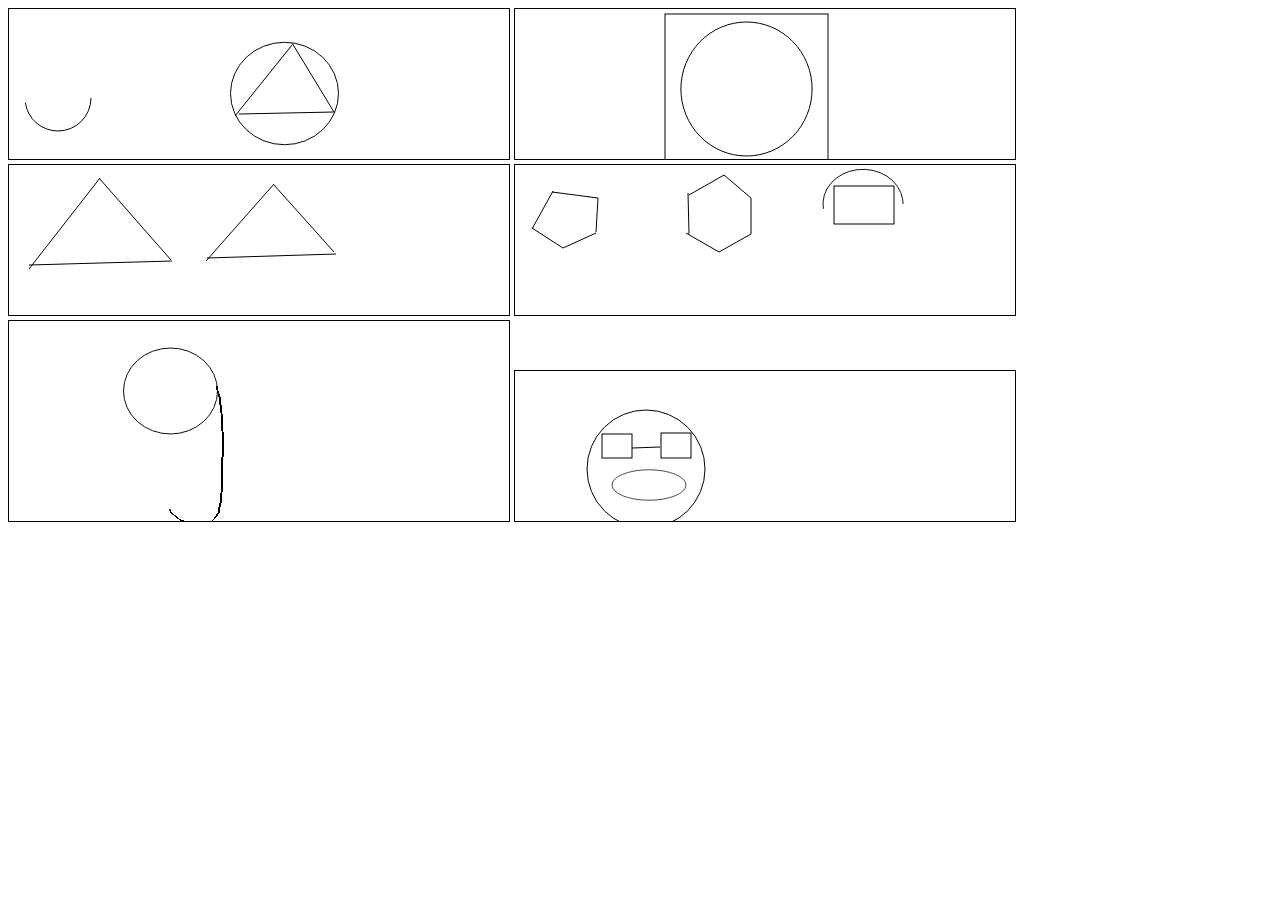
<file: lab10/index.html>
<!DOCTYPE html>
<html lang="en">
  <head>
    <meta charset="UTF-8" />
    <meta http-equiv="X-UA-Compatible" content="IE=edge" />
    <meta name="viewport" content="width=device-width, initial-scale=1.0" />
    <title>Document</title>
  </head>
  <style>
    canvas {
      border: 1px solid black;
    }
  </style>
  <body>
    <canvas width="500px" id="canvas"></canvas>
    <canvas width="500px" id="canvas1"></canvas>
    <br />
    <canvas width="500px" id="canvas2"></canvas>
    <canvas width="500px" id="canvas3"></canvas>
    <canvas width="500px" height="200px" id="canvas4"></canvas>
    <canvas width="500px" id="logo"></canvas>

    <script src="app.js"></script>
  </body>
</html>
</file>
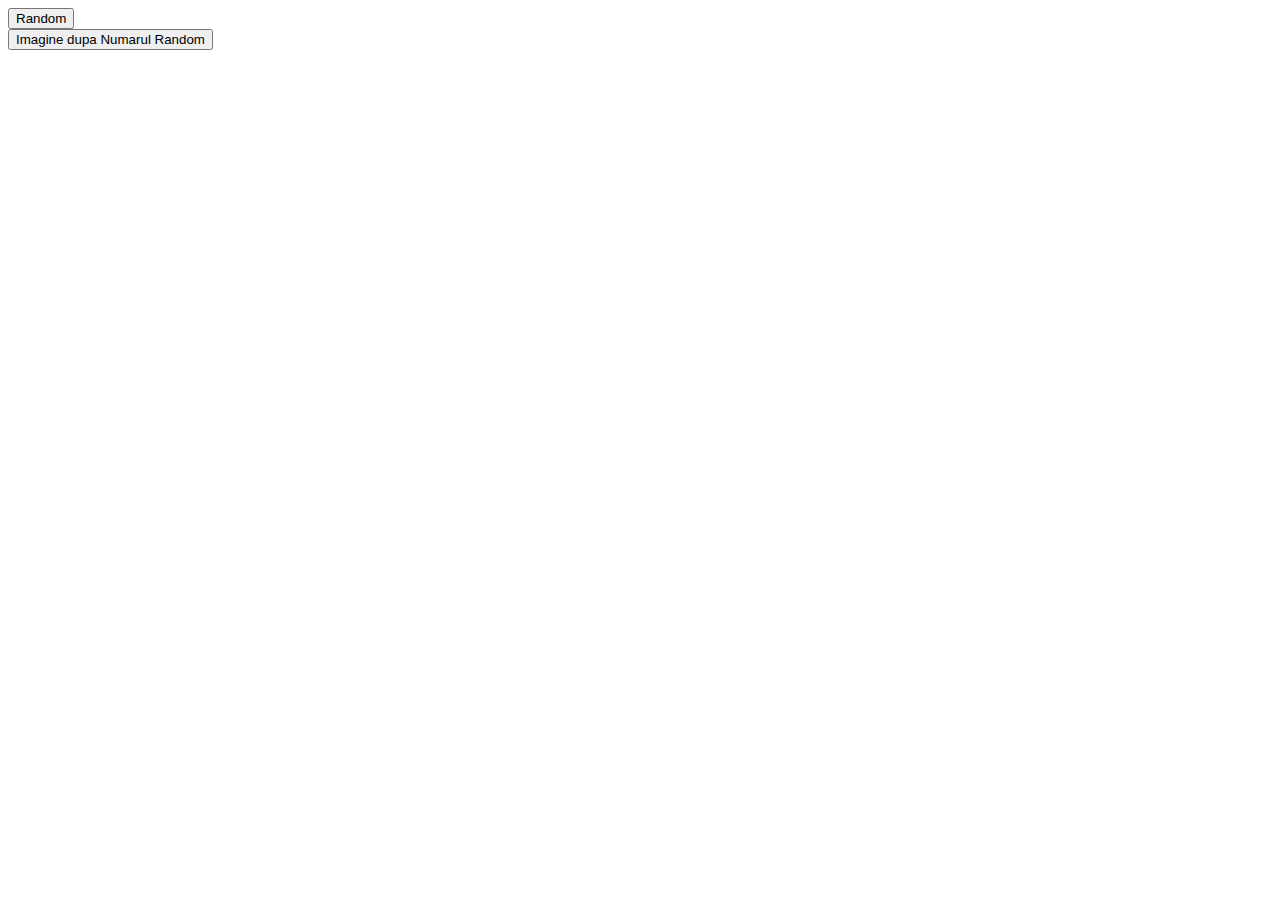
<file: lab6/index.html>
<!DOCTYPE html>
<html lang="en">
  <head>
    <meta charset="UTF-8" />
    <meta http-equiv="X-UA-Compatible" content="IE=edge" />
    <meta name="viewport" content="width=device-width, initial-scale=1.0" />
    <title>Document</title>
  </head>
  <body>
    <div id="app"></div>
    <button id="rand">Random</button>
    <div id="ans"></div>
    <button id="newImg">Imagine dupa Numarul Random</button>
    <div id="imgById"></div>
    <div id="list"></div>
    <script src="./index.js"></script>
  </body>
</html>
</file>
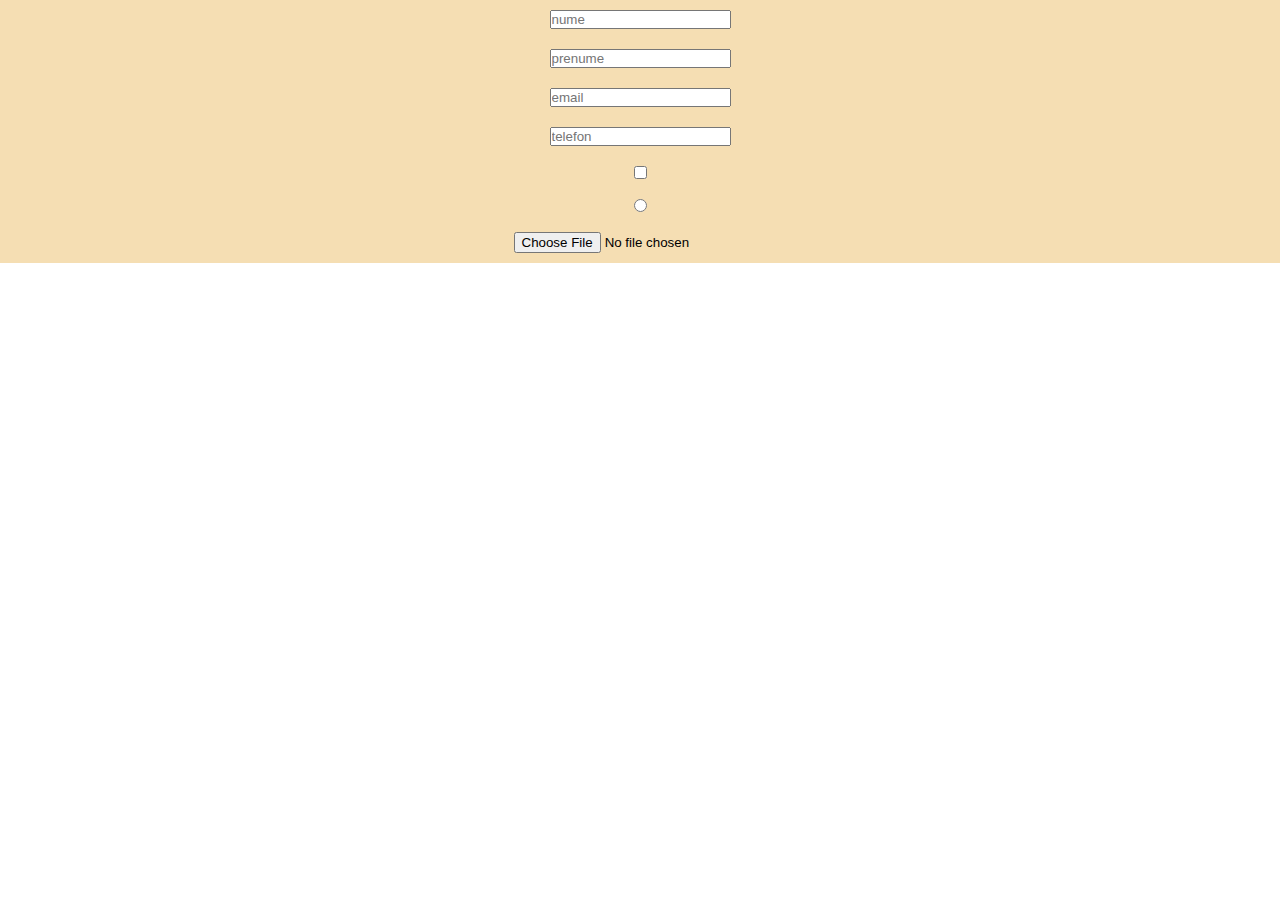
<file: lab8/index.html>
<!DOCTYPE html>
<html lang="en">
<head>
    <meta charset="UTF-8">
    <meta http-equiv="X-UA-Compatible" content="IE=edge">
    <meta name="viewport" content="width=device-width, initial-scale=1.0">
    <title>Document</title>
    <style>
        * {
            box-sizing: border-box;
            margin: 0;
            padding: 0;
        }
        body {
            background-color: #fff;
            height: 100vh;
        }
        form {
            background-color: wheat;
            display: flex;
            justify-content: center;
            align-items: center;
            flex-direction: column;
        }
        form >input {
            margin: 10px;
        }
    </style>
</head>
<body>
    <form action="">
        <input type="text" name="" onselect="input_select()" placeholder="nume"  id="nume">
        <input type="text" name="" onselect="input_select()" placeholder="prenume" id="prenume">
        <input type="text" name="" placeholder="email" onkeypress="em(event)" id="email">
        <input type="text" name="" placeholder="telefon" onchange="phone(event)" id="telefon">
        <input type="checkbox" onclick="f()" name="" id="">
        <input type="radio" onclick="f()" name="radio" id="radio">
        <input type="file" onsubmit="alert('ati adaugat file')" name="" id="">
    </form>
    <script src="./index.js"></script>
</body>
</html>
</file>
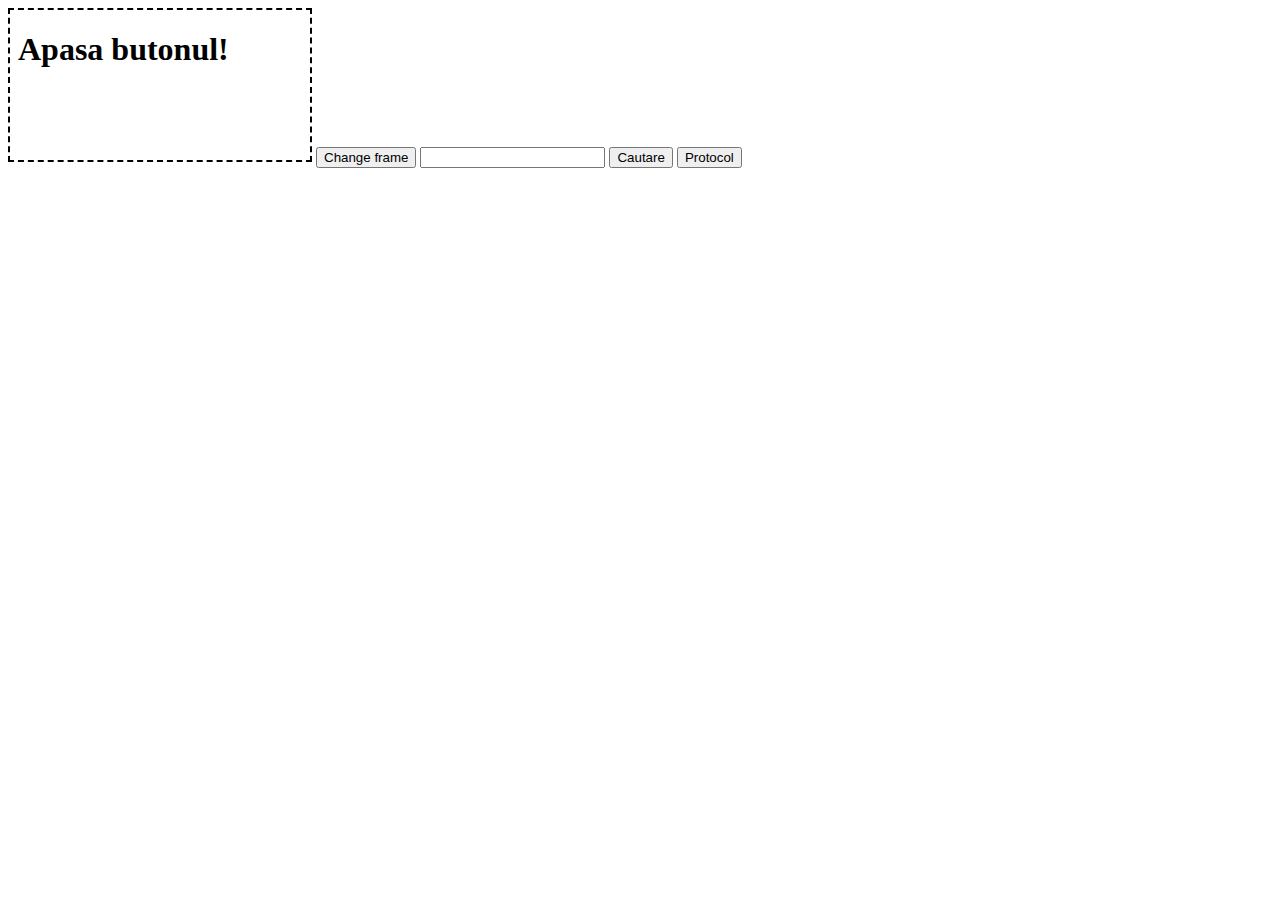
<file: lab9/index.html>
<!DOCTYPE html>
<html lang="en">
  <head>
    <meta charset="UTF-8" />
    <meta http-equiv="X-UA-Compatible" content="IE=edge" />
    <meta name="viewport" content="width=device-width, initial-scale=1.0" />
    <title>Document</title>
  </head>
  <body>
    <iframe src="./page1.html" id="frame" frameborder="0"></iframe>
    <button id="changeFrame">Change frame</button>
    <input
      autocomplete="off"
      type="text"
      name="form[]"
      data-error="Ошибка"
      placeholder=""
      class="input"
    />
    <button id="history" type="submit">Cautare</button>
    <button id="protocol" type="submit">Protocol</button>
  </body>
</html>

<script src="app.js"></script>

<style>
  #frame {
    border: 2px dashed black;
  }
</style>
</file>
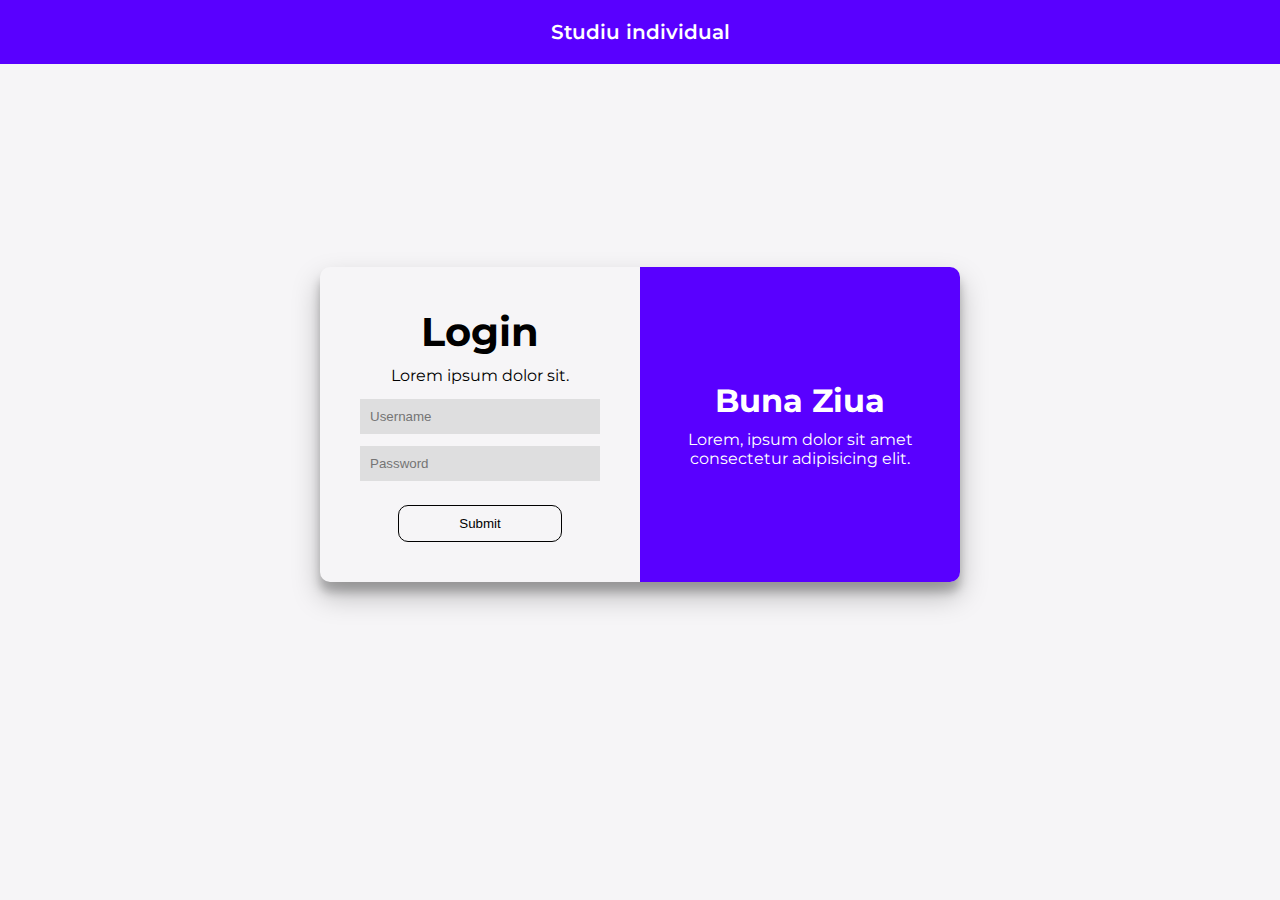
<file: studiu individual/index.html>
<!DOCTYPE html>
<html lang="en">
  <head>
    <meta charset="UTF-8" />
    <meta http-equiv="X-UA-Compatible" content="IE=edge" />
    <meta name="viewport" content="width=device-width, initial-scale=1.0" />
    <link rel="stylesheet" href="./sass/index.css" />
    <title>Login</title>
  </head>
  <body>
    <div class="header">
      <div class="header__name">Studiu individual</div>
    </div>
    <div class="container">
      <div class="hero">
        <form action="" id="form" class="login">
          <h1 class="login__title">Login</h1>
          <p class="login__descr">Lorem ipsum dolor sit.</p>
          <input
            type="text"
            id="loginInputName"
            placeholder="Username"
            class="login__input"
          />
          <input
            type="text"
            id="loginInputPass"
            placeholder="Password"
            class="login__input"
          />
          <input type="submit" class="login__submit" id="loginInputSubmit" />
        </form>
        <div class="hero-container">
          <h1 class="hero__title">Buna Ziua</h1>
          <p class="hero__descr">
            Lorem, ipsum dolor sit amet consectetur adipisicing elit.
          </p>
        </div>
      </div>
    </div>
  </body>
  <script type="module" src="./js/app.js"></script>
</html>
</file>
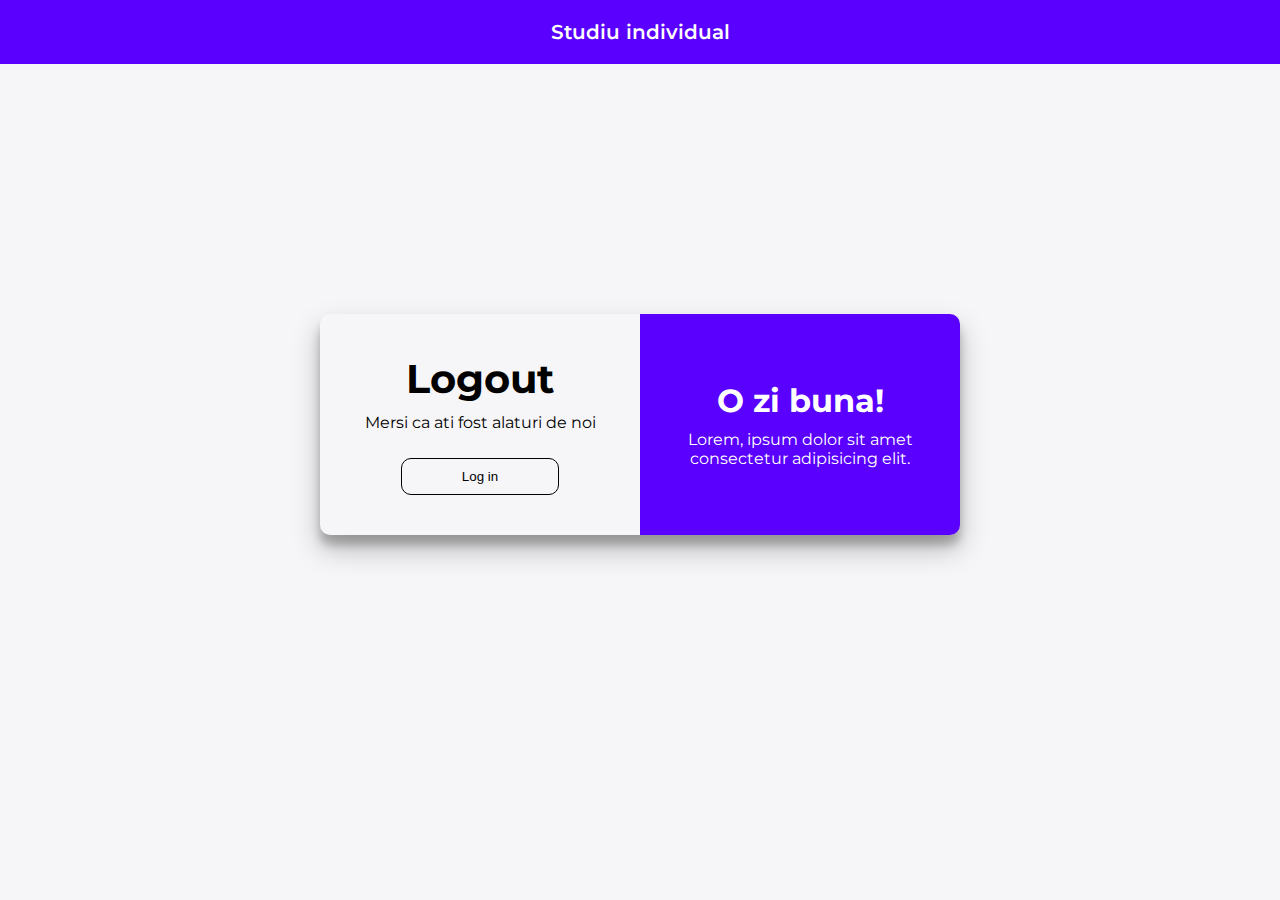
<file: studiu individual/html/logout.html>
<!DOCTYPE html>
<html lang="en">
  <head>
    <meta charset="UTF-8" />
    <meta http-equiv="X-UA-Compatible" content="IE=edge" />
    <meta name="viewport" content="width=device-width, initial-scale=1.0" />
    <link rel="stylesheet" href="../sass/index.css" />
    <title>Login</title>
  </head>
  <body>
    <div class="header">
      <div class="header__name">Studiu individual</div>
    </div>
    <div class="container">
      <div class="hero">
        <div id="form" class="login">
          <h1 class="login__title">Logout</h1>
          <p class="login__descr">Mersi ca ati fost alaturi de noi</p>
          <button
            onclick="window.location.href='../index.html'"
            type="submit"
            class="login__submit"
          >
            Log in
          </button>
        </div>

        <div class="hero-container">
          <h1 class="hero__title">O zi buna!</h1>
          <p class="hero__descr">
            Lorem, ipsum dolor sit amet consectetur adipisicing elit.
          </p>
        </div>
      </div>
    </div>
  </body>
</html>
</file>
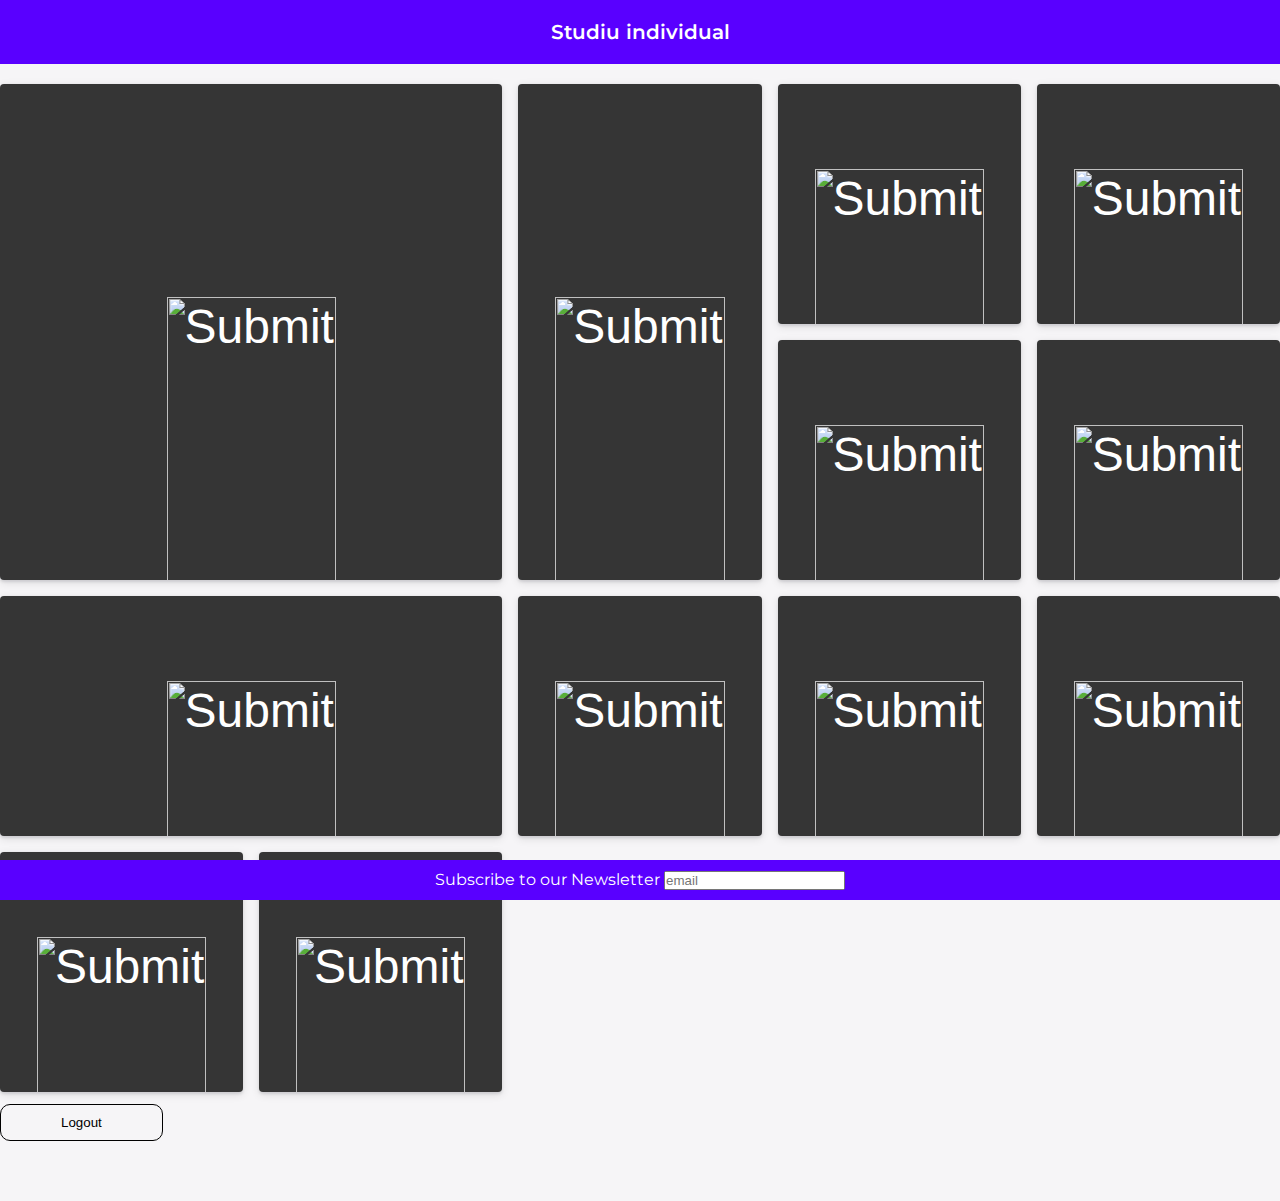
<file: studiu individual/html/main.html>
<!DOCTYPE html>
<html lang="en">
  <head>
    <meta charset="UTF-8" />
    <meta http-equiv="X-UA-Compatible" content="IE=edge" />
    <meta name="viewport" content="width=device-width, initial-scale=1.0" />
    <link rel="stylesheet" href="../sass/index.css" />
    <title>Login</title>
  </head>
  <body>
    <div class="header">
      <div class="header__name">Studiu individual</div>
    </div>
    <div class="image-mosaic">
      <input
      type="image" 
        class="card card-tall card-wide"
        src="https://picsum.photos/id/564/1200/800"
      ></input>
      <input
      type="image"

        class="card card-tall"
        src="https://picsum.photos/id/566/800/530"
      ></input>
      <input
      type="image"
        class="card"
        src="https://picsum.photos/id/575/800/530"
      ></input>
      <input
      type="image"
        class="card"
        src="https://picsum.photos/id/626/800/530"
      ></input>
      <input
      type="image"
        class="card"
        src="https://picsum.photos/id/667/800/530"
      ></input>
      <input
      type="image"
        class="card"
        src="https://picsum.photos/id/678/800/530"
      ></input>
      <input
      type="image"
        class="card card-wide"
        src="https://picsum.photos/id/695/800/530"
      ></input>
      <input
      type="image"
        class="card"
        src="https://picsum.photos/id/683/800/530"
      ></input>
      <input
      type="image"
        class="card"
        src="https://picsum.photos/id/693/800/530"
      ></input>
      <input
      type="image"
        class="card"
        src="https://picsum.photos/id/715/800/530"
      ></input>
      <input
      type="image"
        class="card"
        src="https://picsum.photos/id/610/800/530"
      ></input>
      <input
      type="image"
        class="card"
        src="https://picsum.photos/id/599/800/530"
      ></input>
    </div>
    <button class="login__submit" onclick="window.location.href='./logout.html'">Logout</button>

    <footer>
        <form class="footer-form" id="newsletterForm" action="">
            <label class="footer-form__laber" for="newsletter">Subscribe to our Newsletter</label>
            <input placeholder="email" class="footer-form__input" type="text" id="newsletter">
        </form>
    </footer>
  </body>
  <script type="module" src="../js/main.js"></script>
</html>
</file>
<file: studiu individual/sass/index.css>
@import url("https://fonts.googleapis.com/css?family=Montserrat:400,800");
*,
*::before,
*::after {
  -webkit-box-sizing: border-box;
          box-sizing: border-box;
  margin: 0;
  padding: 0;
}

body {
  background: #f6f5f7;
  font-family: "Montserrat", sans-serif;
  margin-bottom: 60px;
}

.header {
  width: 100%;
  background-color: #5900ff;
  padding: 12px;
  color: white;
}

.header__name {
  text-align: center;
  line-height: 40px;
  font-size: 20px;
  font-weight: 600;
}

.container {
  display: -webkit-box;
  display: -ms-flexbox;
  display: flex;
  height: 80vh;
  -webkit-box-pack: center;
      -ms-flex-pack: center;
          justify-content: center;
  -webkit-box-align: center;
      -ms-flex-align: center;
          align-items: center;
}

.login {
  width: 320px;
  padding: 40px;
  border-radius: 10px 0px 0px 10px;
  text-align: center;
  display: -webkit-box;
  display: -ms-flexbox;
  display: flex;
  -webkit-box-orient: vertical;
  -webkit-box-direction: normal;
      -ms-flex-direction: column;
          flex-direction: column;
}

.login__title {
  font-size: 40px;
  margin-bottom: 10px;
}

.login__descr {
  margin-bottom: 14px;
}

.login__input {
  margin: 0 auto;
  margin-bottom: 12px;
  width: 100%;
  background-color: rgba(0, 0, 0, 0.096);
  padding: 10px;
  border: 0;
}

.login__submit {
  background-color: transparent;
  border: 1px solid black;
  padding: 10px 60px;
  border-radius: 10px;
  width: -webkit-max-content;
  width: -moz-max-content;
  width: max-content;
  margin: 0 auto;
  margin-top: 12px;
}

.hero-container {
  background-color: #5900ff;
  color: white;
  text-align: center;
  padding: 20px;
  border-radius: 0px 10px 10px 0px;
  width: 320px;
  -webkit-box-align: center;
      -ms-flex-align: center;
          align-items: center;
  display: -webkit-box;
  display: -ms-flexbox;
  display: flex;
  -webkit-box-orient: vertical;
  -webkit-box-direction: normal;
      -ms-flex-direction: column;
          flex-direction: column;
  -webkit-box-pack: center;
      -ms-flex-pack: center;
          justify-content: center;
}

.hero {
  border-radius: 10px;
  display: -webkit-box;
  display: -ms-flexbox;
  display: flex;
  -ms-flex-wrap: wrap;
      flex-wrap: wrap;
  -webkit-box-pack: center;
      -ms-flex-pack: center;
          justify-content: center;
  -webkit-box-shadow: 0 14px 28px rgba(0, 0, 0, 0.25), 0 10px 10px rgba(0, 0, 0, 0.22);
          box-shadow: 0 14px 28px rgba(0, 0, 0, 0.25), 0 10px 10px rgba(0, 0, 0, 0.22);
}

.hero__title {
  margin-bottom: 10px;
}

.image-mosaic {
  display: -ms-grid;
  display: grid;
  margin-top: 20px;
  gap: 1rem;
  -ms-grid-columns: (minmax(240px, 1fr))[auto-fit];
      grid-template-columns: repeat(auto-fit, minmax(240px, 1fr));
  grid-auto-rows: 240px;
}

.card {
  display: -webkit-box;
  display: -ms-flexbox;
  display: flex;
  -webkit-box-orient: vertical;
  -webkit-box-direction: normal;
      -ms-flex-direction: column;
          flex-direction: column;
  -webkit-box-pack: center;
      -ms-flex-pack: center;
          justify-content: center;
  -webkit-box-align: center;
      -ms-flex-align: center;
          align-items: center;
  background: #353535;
  font-size: 3rem;
  color: #fff;
  -webkit-box-shadow: rgba(3, 8, 20, 0.1) 0px 0.15rem 0.5rem, rgba(2, 8, 20, 0.1) 0px 0.075rem 0.175rem;
          box-shadow: rgba(3, 8, 20, 0.1) 0px 0.15rem 0.5rem, rgba(2, 8, 20, 0.1) 0px 0.075rem 0.175rem;
  height: 100%;
  width: 100%;
  border-radius: 4px;
  -webkit-transition: all 500ms;
  transition: all 500ms;
  overflow: hidden;
  background-size: cover;
  background-position: center;
  background-repeat: no-repeat;
  padding: 0;
  margin: 0;
}

@media screen and (min-width: 600px) {
  .card-tall {
    grid-row: span 2 / auto;
  }
  .card-wide {
    grid-column: span 2 / auto;
  }
}

footer {
  width: 100%;
  position: fixed;
  bottom: 0;
}

.footer-form {
  padding: 10px;
  text-align: center;
  background-color: #5900ff;
  color: #fff;
}
/*# sourceMappingURL=index.css.map */
</file>
